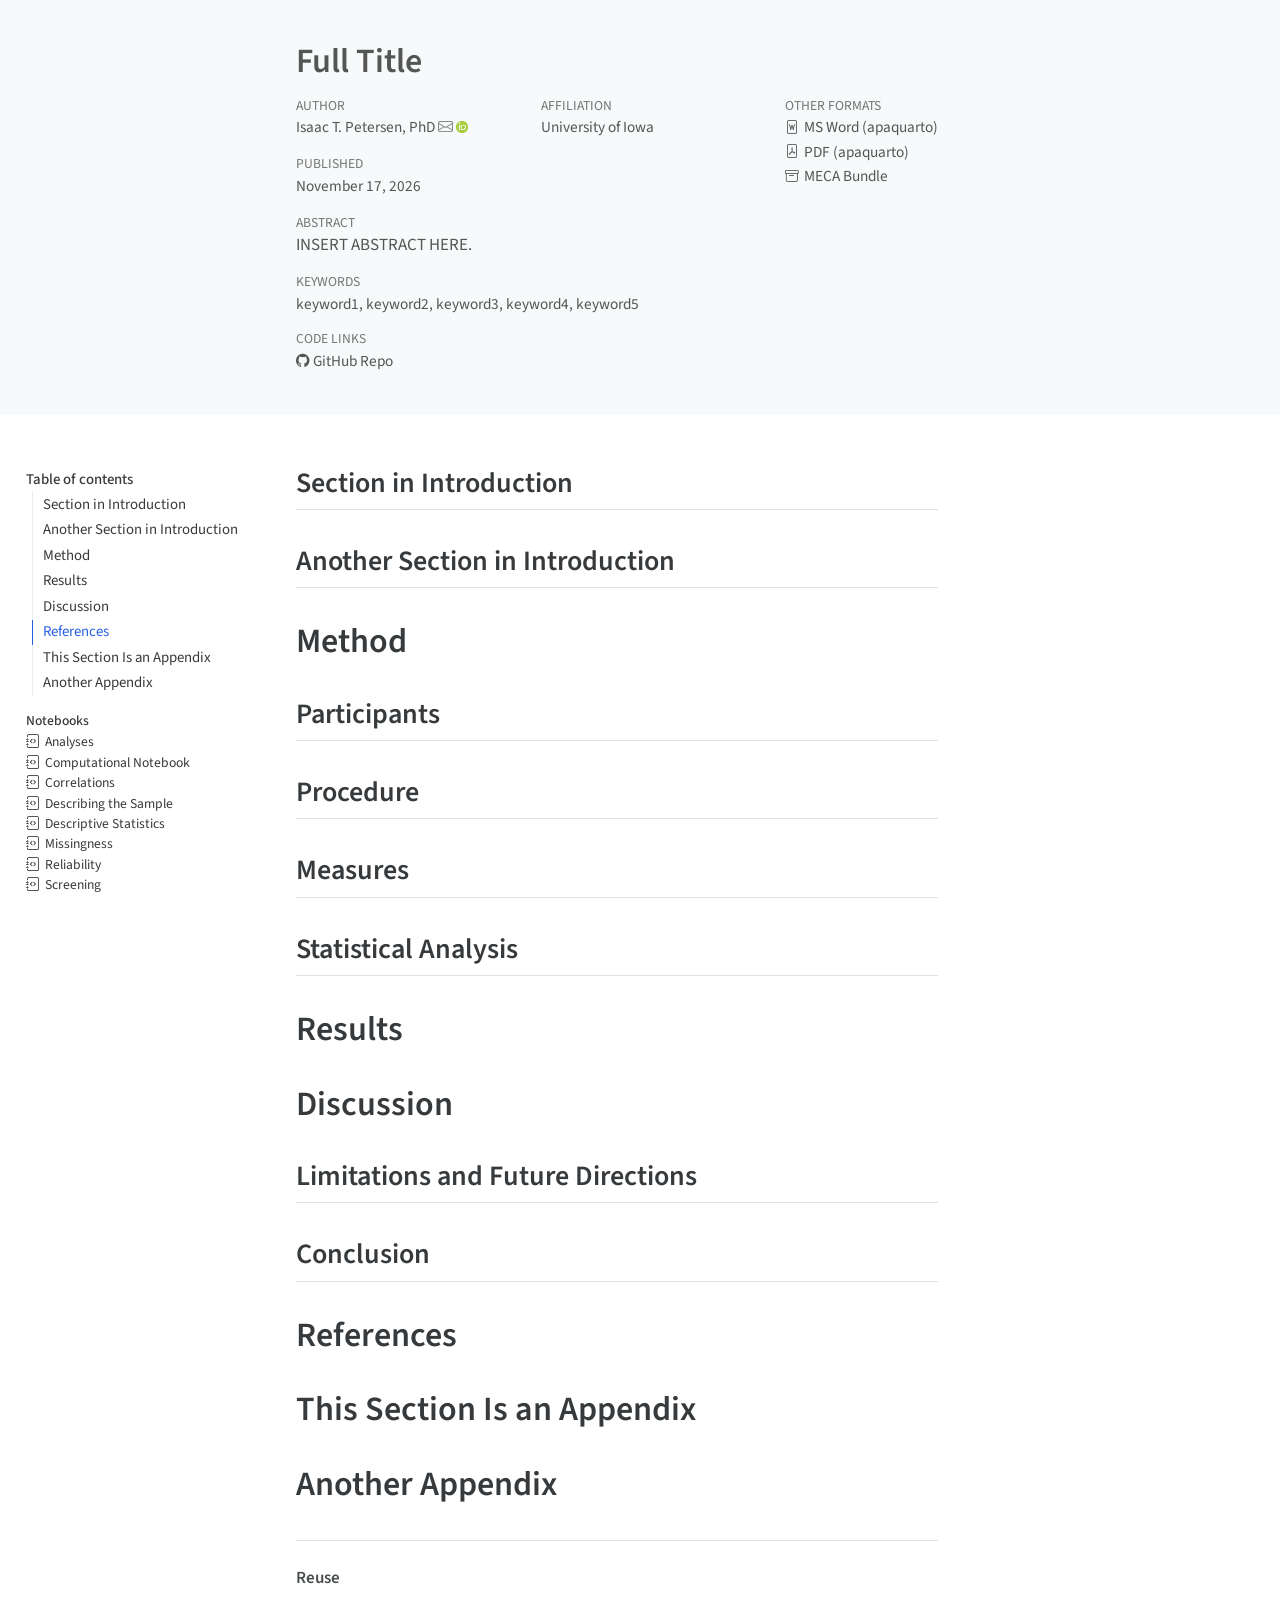
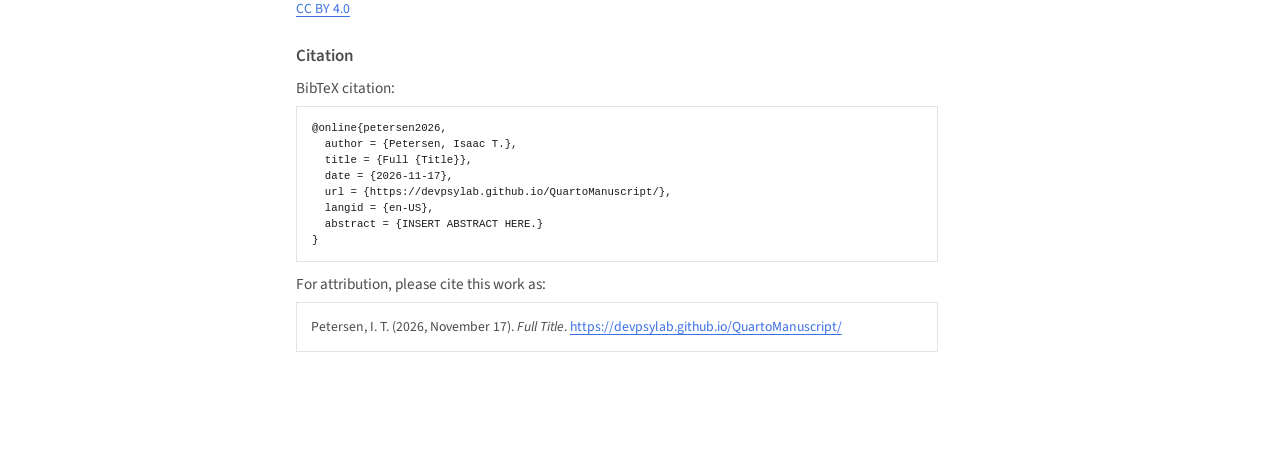
<file: index.html>
<!DOCTYPE html>
<html xmlns="http://www.w3.org/1999/xhtml" lang="en-US" xml:lang="en-US"><head>

<meta charset="utf-8">
<meta name="generator" content="quarto-1.11.9">

<meta name="viewport" content="width=device-width, initial-scale=1.0, user-scalable=yes">

<meta name="author" content="Isaac T. Petersen">
<meta name="dcterms.date" content="2026-11-17">
<meta name="keywords" content="keyword1, keyword2, keyword3, keyword4, keyword5">

<title>Full Title</title>
<style>
/* Default styles provided by pandoc.
** See https://pandoc.org/MANUAL.html#variables-for-html for config info.
*/
span.smallcaps{font-variant: small-caps;}
div.columns{display: flex; gap: 1.5em;}
div.column{flex: auto;}
@media screen {
div.columns{gap: min(4vw, 1.5em);}
div.column{overflow-x: auto;}
}
div.hanging-indent{margin-left: 1.5em; text-indent: -1.5em;}
ul.task-list{list-style: none;}
ul.task-list li input[type="checkbox"] {
  width: 0.8em;
  margin: 0 0.8em 0.2em -1em; /* quarto-specific, see https://github.com/quarto-dev/quarto-cli/issues/4556 */ 
  vertical-align: middle;
}
/* CSS for citations */
div.csl-bib-body { }
div.csl-entry {
  clear: both;
}
.hanging-indent div.csl-entry {
  margin-left:2em;
  text-indent:-2em;
}
div.csl-left-margin {
  min-width:2em;
  float:left;
}
div.csl-right-inline {
  margin-left:2em;
  padding-left:1em;
}
div.csl-indent {
  margin-left: 2em;
}</style>


<script src="site_libs/clipboard/clipboard.min.js"></script>
<script src="site_libs/quarto-html/quarto.js" type="module"></script>
<script src="site_libs/quarto-html/tabsets/tabsets.js" type="module"></script>
<script src="site_libs/quarto-html/scrollable-regions/scrollable-regions.js" type="module"></script>
<script src="site_libs/quarto-html/popper.min.js"></script>
<script src="site_libs/quarto-html/tippy.umd.min.js"></script>
<script src="site_libs/quarto-html/anchor.min.js"></script>
<link href="site_libs/quarto-html/tippy.css" rel="stylesheet">
<link href="site_libs/quarto-html/quarto-syntax-highlighting-7b1528b1cba7e9f63f59baa7408a6f56.css" rel="stylesheet" id="quarto-text-highlighting-styles">
<script src="site_libs/quarto-axe/axe.min.js"></script>
<script src="site_libs/quarto-axe/axe-check.js" type="module"></script>
<script id="quarto-axe-checker-options" type="text/plain">dHJ1ZQ==</script>
<script src="site_libs/bootstrap/bootstrap.min.js"></script>
<link href="site_libs/bootstrap/bootstrap-icons.css" rel="stylesheet">
<link href="site_libs/bootstrap/bootstrap-02f96e909cd5b052a74d48acc4bbff72.min.css" rel="stylesheet" append-hash="true" id="quarto-bootstrap" data-mode="light">
<script type="application/json" class="js-hypothesis-config">
{
  "theme": "classic",
  "openSidebar": false,
  "showHighlights": "whenSidebarOpen"
}
</script>
<script async="" src="https://hypothes.is/embed.js"></script>
<script>
  window.document.addEventListener("DOMContentLoaded", function (_event) {
    document.body.classList.add('hypothesis-enabled');
  });
</script>
<!-- Global site tag (gtag.js) - Google Analytics -->
<script async="" src="https://www.googletagmanager.com/gtag/js?id=G-XXXXXXXXXX"></script>
<script>
  window.dataLayer = window.dataLayer || [];
  function gtag(){dataLayer.push(arguments);}
  gtag('js', new Date());

  gtag('config', 'G-XXXXXXXXXX');
</script>


<meta name="citation_title" content="Full Title">
<meta name="citation_abstract" content="INSERT ABSTRACT HERE.">
<meta name="citation_keywords" content="keyword1,keyword2,keyword3,keyword4,keyword5">
<meta name="citation_author" content="Isaac T. Petersen">
<meta name="citation_publication_date" content="2026-11-17">
<meta name="citation_cover_date" content="2026-11-17">
<meta name="citation_year" content="2026">
<meta name="citation_online_date" content="2026-11-17">
<meta name="citation_fulltext_html_url" content="https://devpsylab.github.io/QuartoManuscript/">
<meta name="citation_language" content="en-US">
</head>

<body class="quarto-light"><a id="quarto-skip-link" class="visually-hidden-focusable" href="#quarto-document-content">Skip to main content</a>

<header id="title-block-header" class="quarto-title-block default toc-left page-columns page-full">
  <div class="quarto-title-banner page-columns page-full">
    <div class="quarto-title column-body">
      <h1 class="title">Full Title</h1>
          </div>

    
    <div class="quarto-title-meta-container">
      <div class="quarto-title-meta-column-start">
            <div class="quarto-title-meta-author">
          <div class="quarto-title-meta-heading">Author</div>
          <div class="quarto-title-meta-heading">Affiliation</div>
          
                <div class="quarto-title-meta-contents">
            <p class="author"><a href="https://psychology.uiowa.edu/people/isaac-petersen">Isaac T. Petersen, PhD</a> <a href="mailto:isaac-t-petersen@uiowa.edu" class="quarto-title-author-email"><i class="bi bi-envelope"></i></a> <a href="https://orcid.org/0000-0003-3072-6673" class="quarto-title-author-orcid" aria-label="ORCID profile for Isaac T. Petersen"> <img alt="" src="[data-uri]"></a></p>
          </div>
                <div class="quarto-title-meta-contents">
                    <p class="affiliation">
                        <a href="https://psychology.uiowa.edu">
                        University of Iowa
                        </a>
                      </p>
                  </div>
                    </div>
        
        <div class="quarto-title-meta">

                      
                <div>
            <div class="quarto-title-meta-heading">Published</div>
            <div class="quarto-title-meta-contents">
              <p class="date">November 17, 2026</p>
            </div>
          </div>
          
                
              </div>
      </div>
      <div class="quarto-title-meta-column-end quarto-other-formats-target">
      <div class="quarto-alternate-formats"><div class="quarto-title-meta-heading">Other Formats</div><div class="quarto-title-meta-contents"><p><a href="index.docx"><i class="bi bi-file-word"></i>MS Word (apaquarto)</a></p></div><div class="quarto-title-meta-contents"><p><a href="index.pdf"><i class="bi bi-file-pdf"></i>PDF (apaquarto)</a></p></div><div class="quarto-title-meta-contents"><p><a href="index-meca.zip" data-meca-link="true"><i class="bi bi-archive"></i>MECA Bundle</a></p></div></div></div>
    </div>

    <div>
      <div class="abstract">
        <div class="block-title">Abstract</div>
        INSERT ABSTRACT HERE.
      </div>
    </div>

    <div>
      <div class="keywords">
        <div class="block-title">Keywords</div>
        <p>keyword1, keyword2, keyword3, keyword4, keyword5</p>
      </div>
    </div>

    <div class="quarto-other-links-text-target">
    <div class="quarto-code-links"><div class="quarto-title-meta-heading">Code Links</div><div class="quarto-title-meta-contents"><span><a href="https://github.com/DevPsyLab/QuartoManuscript/" target="_blank"><i class="bi bi-github"></i>GitHub Repo</a></span></div></div></div>  </div>
</header><div id="quarto-content" class="page-columns page-rows-contents page-layout-article toc-left">
<div id="quarto-sidebar-toc-left" class="sidebar toc-left">
  <nav id="TOC" role="doc-toc" aria-labelledby="toc-title" class="toc-active">
    <h2 id="toc-title">Table of contents</h2>
   
  <ul>
  <li><a href="#section-in-introduction" id="toc-section-in-introduction" class="nav-link active" data-scroll-target="#section-in-introduction">Section in Introduction</a></li>
  <li><a href="#another-section-in-introduction" id="toc-another-section-in-introduction" class="nav-link" data-scroll-target="#another-section-in-introduction">Another Section in Introduction</a></li>
  <li><a href="#method" id="toc-method" class="nav-link" data-scroll-target="#method">Method</a>
  <ul class="collapse">
  <li><a href="#participants" id="toc-participants" class="nav-link" data-scroll-target="#participants">Participants</a></li>
  <li><a href="#procedure" id="toc-procedure" class="nav-link" data-scroll-target="#procedure">Procedure</a></li>
  <li><a href="#measures" id="toc-measures" class="nav-link" data-scroll-target="#measures">Measures</a></li>
  <li><a href="#statistical-analysis" id="toc-statistical-analysis" class="nav-link" data-scroll-target="#statistical-analysis">Statistical Analysis</a></li>
  </ul></li>
  <li><a href="#results" id="toc-results" class="nav-link" data-scroll-target="#results">Results</a></li>
  <li><a href="#discussion" id="toc-discussion" class="nav-link" data-scroll-target="#discussion">Discussion</a>
  <ul class="collapse">
  <li><a href="#limitations-and-future-directions" id="toc-limitations-and-future-directions" class="nav-link" data-scroll-target="#limitations-and-future-directions">Limitations and Future Directions</a></li>
  <li><a href="#conclusion" id="toc-conclusion" class="nav-link" data-scroll-target="#conclusion">Conclusion</a></li>
  </ul></li>
  <li><a href="#references" id="toc-references" class="nav-link" data-scroll-target="#references">References</a></li>
  <li><a href="#apx-a" id="toc-apx-a" class="nav-link" data-scroll-target="#apx-a">This Section Is an Appendix</a></li>
  <li><a href="#apx-b" id="toc-apx-b" class="nav-link" data-scroll-target="#apx-b">Another Appendix</a></li>
  </ul>
<div class="quarto-alternate-notebooks"><h2>Notebooks</h2><ul><li><a href="notebooks/analyses-preview.html"><i class="bi bi-journal-code"></i>Analyses</a></li><li><a href="notebooks/quartoNotebook-preview.html"><i class="bi bi-journal-code"></i>Computational Notebook</a></li><li><a href="notebooks/correlations-preview.html"><i class="bi bi-journal-code"></i>Correlations</a></li><li><a href="notebooks/describeSample-preview.html"><i class="bi bi-journal-code"></i>Describing the Sample</a></li><li><a href="notebooks/descriptiveStatistics-preview.html"><i class="bi bi-journal-code"></i>Descriptive Statistics</a></li><li><a href="notebooks/missingness-preview.html"><i class="bi bi-journal-code"></i>Missingness</a></li><li><a href="notebooks/reliability-preview.html"><i class="bi bi-journal-code"></i>Reliability</a></li><li><a href="notebooks/screening-preview.html"><i class="bi bi-journal-code"></i>Screening</a></li></ul></div></nav>
</div>
<div id="quarto-margin-sidebar" class="sidebar margin-sidebar zindex-bottom">
</div>
<main class="content quarto-banner-title-block" id="quarto-document-content" tabindex="-1">



  


<!-- The introduction should not have a level-1 heading such as Introduction. -->
<!-- UNCOMMENT OUT THE LINE BELOW TO SHOW THE 'IN PROGRESS' NOTE -->
<!-- ***NOTE: this manuscript is in progress of being drafted—it is incomplete.*** -->
<section id="section-in-introduction" class="level2">
<h2 class="anchored" data-anchor-id="section-in-introduction">Section in Introduction</h2>
</section>
<section id="another-section-in-introduction" class="level2">
<h2 class="anchored" data-anchor-id="another-section-in-introduction">Another Section in Introduction</h2>
</section>
<section id="method" class="level1">
<h1>Method</h1>
<section id="participants" class="level2">
<h2 class="anchored" data-anchor-id="participants">Participants</h2>
</section>
<section id="procedure" class="level2">
<h2 class="anchored" data-anchor-id="procedure">Procedure</h2>
</section>
<section id="measures" class="level2">
<h2 class="anchored" data-anchor-id="measures">Measures</h2>
</section>
<section id="statistical-analysis" class="level2">
<h2 class="anchored" data-anchor-id="statistical-analysis">Statistical Analysis</h2>
</section>
</section>
<section id="results" class="level1">
<h1>Results</h1>
</section>
<section id="discussion" class="level1">
<h1>Discussion</h1>
<section id="limitations-and-future-directions" class="level2">
<h2 class="anchored" data-anchor-id="limitations-and-future-directions">Limitations and Future Directions</h2>
</section>
<section id="conclusion" class="level2">
<h2 class="anchored" data-anchor-id="conclusion">Conclusion</h2>
</section>
</section>
<section id="references" class="level1">
<h1>References</h1>
<!-- References will auto-populate in the refs div below -->
<div id="refs" role="list">

</div>
</section>
<section id="apx-a" class="level1">
<h1>This Section Is an Appendix</h1>
</section>
<section id="apx-b" class="level1">
<h1>Another Appendix</h1>
</section>

<div id="quarto-appendix" class="default"><section class="quarto-appendix-contents" id="quarto-reuse"><h2 class="anchored quarto-appendix-heading">Reuse</h2><div class="quarto-appendix-contents"><div><a rel="license" href="https://creativecommons.org/licenses/by/4.0/deed.en_us">CC BY 4.0</a></div></div></section><section class="quarto-appendix-contents" id="quarto-citation"><h2 class="anchored quarto-appendix-heading">Citation</h2><div><div class="quarto-appendix-secondary-label">BibTeX citation:</div><div class="code-copy-outer-scaffold"><pre class="sourceCode quarto-appendix-bibtex code-with-copy"><code class="sourceCode bibtex">@online{petersen2026,
  author = {Petersen, Isaac T.},
  title = {Full {Title}},
  date = {2026-11-17},
  url = {https://devpsylab.github.io/QuartoManuscript/},
  langid = {en-US},
  abstract = {INSERT ABSTRACT HERE.}
}
</code></pre><button title="Copy to Clipboard" class="code-copy-button"><i class="bi"></i></button></div><div class="quarto-appendix-secondary-label">For attribution, please cite this work as:</div><div id="ref-petersen2026" class="csl-entry quarto-appendix-citeas" role="listitem">
Petersen, I. T. (2026, November 17). <em>Full Title</em>. <a href="https://devpsylab.github.io/QuartoManuscript/">https://devpsylab.github.io/QuartoManuscript/</a>
</div></div></section></div></main>
<!-- /main column -->
<script id="quarto-html-after-body" type="application/javascript">
  window.document.addEventListener("DOMContentLoaded", function (event) {
    const icon = "";
    const anchorJS = new window.AnchorJS();
    anchorJS.options = {
      placement: 'right',
      icon: icon
    };
    anchorJS.add('.anchored');
    const isCodeAnnotation = (el) => {
      for (const clz of el.classList) {
        if (clz.startsWith('code-annotation-')) {                     
          return true;
        }
      }
      return false;
    }
    const onCopySuccess = function(e) {
      // button target
      const button = e.trigger;
      // don't keep focus
      button.blur();
      // flash "checked"
      button.classList.add('code-copy-button-checked');
      var currentTitle = button.getAttribute("title");
      button.setAttribute("title", "Copied!");
      let tooltip;
      if (window.bootstrap) {
        button.setAttribute("data-bs-toggle", "tooltip");
        button.setAttribute("data-bs-placement", "left");
        button.setAttribute("data-bs-title", "Copied!");
        tooltip = new bootstrap.Tooltip(button, 
          { trigger: "manual", 
            customClass: "code-copy-button-tooltip",
            offset: [0, -8]});
        tooltip.show();    
      }
      setTimeout(function() {
        if (tooltip) {
          tooltip.hide();
          button.removeAttribute("data-bs-title");
          button.removeAttribute("data-bs-toggle");
          button.removeAttribute("data-bs-placement");
        }
        button.setAttribute("title", currentTitle);
        button.classList.remove('code-copy-button-checked');
      }, 1000);
      // clear code selection
      e.clearSelection();
    }
    const getTextToCopy = function(trigger) {
      const outerScaffold = trigger.parentElement.cloneNode(true);
      const codeEl = outerScaffold.querySelector('code');
      for (const childEl of codeEl.children) {
        if (isCodeAnnotation(childEl)) {
          childEl.remove();
        }
      }
      return codeEl.innerText;
    }
    const clipboard = new window.ClipboardJS('.code-copy-button:not([data-in-quarto-modal])', {
      text: getTextToCopy
    });
    clipboard.on('success', onCopySuccess);
    if (window.document.getElementById('quarto-embedded-source-code-modal')) {
      const clipboardModal = new window.ClipboardJS('.code-copy-button[data-in-quarto-modal]', {
        text: getTextToCopy,
        container: window.document.getElementById('quarto-embedded-source-code-modal')
      });
      clipboardModal.on('success', onCopySuccess);
    }
      var localhostRegex = new RegExp(/^(?:http|https):\/\/localhost\:?[0-9]*\//);
      var mailtoRegex = new RegExp(/^mailto:/);
        var filterRegex = new RegExp('/' + window.location.host + '/');
      const newWindowLabel = "(opens in a new tab)";
      const newWindowNoteId = "quarto-ext-newwindow-label";
      // Links reference one hidden label through aria-describedby, so the
      // announcement never changes their accessible name.
      var describeNewWindow = (link) => {
        if (!window.document.getElementById(newWindowNoteId)) {
          var newWindowNote = window.document.createElement("span");
          newWindowNote.id = newWindowNoteId;
          newWindowNote.hidden = true;
          newWindowNote.textContent = newWindowLabel;
          window.document.body.appendChild(newWindowNote);
        }
        var describedBy = (link.getAttribute("aria-describedby") || "").split(/\s+/).filter(Boolean);
        if (!describedBy.includes(newWindowNoteId)) {
          describedBy.push(newWindowNoteId);
          link.setAttribute("aria-describedby", describedBy.join(" "));
        }
      }
      var isInternal = (href) => {
          return filterRegex.test(href) || localhostRegex.test(href) || mailtoRegex.test(href);
      }
      // Inspect non-navigation links and adorn them if external
      window.quartoDecorateExternalLinks = function (root) {
     var links = (root || window.document).querySelectorAll('a[href]:not(.nav-link):not(.navbar-brand):not(.toc-action):not(.sidebar-link):not(.sidebar-item-toggle):not(.pagination-link):not(.no-external):not([aria-hidden]):not(.dropdown-item):not(.quarto-navigation-tool):not(.about-link)');
      for (var i=0; i<links.length; i++) {
        const link = links[i];
        if (!isInternal(link.href)) {
          // undo the damage that might have been done by quarto-nav.js in the case of
          // links that we want to consider external
          if (link.dataset.originalHref !== undefined) {
            link.href = link.dataset.originalHref;
          }
            // target, if specified
            link.setAttribute("target", "_blank");
            if (link.getAttribute("rel") === null) {
              link.setAttribute("rel", "noopener");
            }
            describeNewWindow(link);
          if (!link.classList.contains('no-external-icon')) {
          }
        }
      }
      };
      window.quartoDecorateExternalLinks(window.document);
    // Esc closes the popup (WCAG 1.4.13) and focus leaving both trigger and
    // popup closes it (WCAG 2.4.11); tippy handles neither for interactive popups.
    const hideOnEscAndFocusOut = {
      name: 'hideOnEscAndFocusOut',
      defaultValue: true,
      fn(instance) {
        const dismiss = () => {
          // A show scheduled by the trigger delay would otherwise reopen it
          instance.clearDelayTimeouts();
          instance.hide();
        };
        const onKeyDown = (event) => {
          if (event.key !== 'Escape') {
            return;
          }
          // Keep Esc from also reaching page handlers (e.g. reveal.js overview),
          // except an open reveal.js slide menu, which Esc should close too.
          // The menu handles keys only when its keyboard option is on.
          const menuHandlesEsc = window.Reveal?.getPlugin?.('menu')?.isOpen() &&
            window.Reveal.getConfig().menu?.keyboard !== false;
          if (!menuHandlesEsc) {
            event.stopPropagation();
          }
          if (instance.popper.contains(window.document.activeElement)) {
            // Disabled while refocusing so the focus trigger does not reopen it
            instance.disable();
            instance.reference.focus();
            instance.enable();
          }
          dismiss();
        };
        const onFocusOut = (event) => {
          const target = event.relatedTarget;
          if (target && !instance.reference.contains(target) &&
              !instance.popper.contains(target)) {
            dismiss();
          }
        };
        // On the trigger too: a click trigger (code-annotations: select) has no
        // blur handling. Attached for the instance's lifetime so leaving the
        // trigger also cancels a show still pending on the trigger delay.
        instance.reference.addEventListener('focusout', onFocusOut);
        return {
          onShow() {
            window.document.addEventListener('keydown', onKeyDown, true);
            instance.popper.addEventListener('focusout', onFocusOut);
          },
          onHide() {
            window.document.removeEventListener('keydown', onKeyDown, true);
            instance.popper.removeEventListener('focusout', onFocusOut);
          },
          onDestroy() {
            instance.reference.removeEventListener('focusout', onFocusOut);
          },
        };
      },
    };
    function tippyHover(el, contentFn, onTriggerFn, onUntriggerFn) {
      const config = {
        allowHTML: true,
        maxWidth: 500,
        delay: 100,
        arrow: false,
        appendTo: function(el) {
            return el.parentElement;
        },
        interactive: true,
        interactiveBorder: 10,
        theme: 'quarto',
        placement: 'bottom-start',
        plugins: [hideOnEscAndFocusOut],
      };
      if (contentFn) {
        config.content = contentFn;
      }
      if (onTriggerFn) {
        config.onTrigger = onTriggerFn;
      }
      if (onUntriggerFn) {
        config.onUntrigger = onUntriggerFn;
      }
      window.tippy(el, config); 
    }
    const noterefs = window.document.querySelectorAll('a[role="doc-noteref"]');
    for (var i=0; i<noterefs.length; i++) {
      const ref = noterefs[i];
      tippyHover(ref, function() {
        // use id or data attribute instead here
        let href = ref.getAttribute('data-footnote-href') || ref.getAttribute('href');
        try { href = new URL(href).hash; } catch {}
        const id = href.replace(/^#\/?/, "");
        const note = window.document.getElementById(id);
        if (note) {
          return note.innerHTML;
        } else {
          return "";
        }
      });
    }
    const xrefs = window.document.querySelectorAll('a.quarto-xref');
    const processXRef = (id, note) => {
      // Strip column container classes
      const stripColumnClz = (el) => {
        el.classList.remove("page-full", "page-columns");
        if (el.children) {
          for (const child of el.children) {
            stripColumnClz(child);
          }
        }
      }
      stripColumnClz(note)
      if (id === null || id.startsWith('sec-')) {
        // Special case sections, only their first couple elements
        const container = document.createElement("div");
        if (note.children && note.children.length > 2) {
          container.appendChild(note.children[0].cloneNode(true));
          for (let i = 1; i < note.children.length; i++) {
            const child = note.children[i];
            if (child.tagName === "P" && child.innerText === "") {
              continue;
            } else {
              container.appendChild(child.cloneNode(true));
              break;
            }
          }
          if (window.Quarto?.typesetMath) {
            window.Quarto.typesetMath(container);
          }
          return container.innerHTML
        } else {
          if (window.Quarto?.typesetMath) {
            window.Quarto.typesetMath(note);
          }
          return note.innerHTML;
        }
      } else {
        // Remove any anchor links if they are present
        const anchorLink = note.querySelector('a.anchorjs-link');
        if (anchorLink) {
          anchorLink.remove();
        }
        if (window.Quarto?.typesetMath) {
          window.Quarto.typesetMath(note);
        }
        if (note.classList.contains("callout")) {
          return note.outerHTML;
        } else {
          return note.innerHTML;
        }
      }
    }
    for (var i=0; i<xrefs.length; i++) {
      const xref = xrefs[i];
      tippyHover(xref, undefined, function(instance) {
        instance.disable();
        let url = xref.getAttribute('href');
        let hash = undefined; 
        if (url.startsWith('#')) {
          hash = url;
        } else {
          try { hash = new URL(url).hash; } catch {}
        }
        if (hash) {
          const id = hash.replace(/^#\/?/, "");
          const note = window.document.getElementById(id);
          if (note !== null) {
            try {
              const html = processXRef(id, note.cloneNode(true));
              instance.setContent(html);
            } finally {
              instance.enable();
              instance.show();
            }
          } else {
            // See if we can fetch this
            fetch(url.split('#')[0])
            .then(res => res.text())
            .then(html => {
              const parser = new DOMParser();
              const htmlDoc = parser.parseFromString(html, "text/html");
              const note = htmlDoc.getElementById(id);
              if (note !== null) {
                const html = processXRef(id, note);
                instance.setContent(html);
              } 
            }).finally(() => {
              instance.enable();
              instance.show();
            });
          }
        } else {
          // See if we can fetch a full url (with no hash to target)
          // This is a special case and we should probably do some content thinning / targeting
          fetch(url)
          .then(res => res.text())
          .then(html => {
            const parser = new DOMParser();
            const htmlDoc = parser.parseFromString(html, "text/html");
            const note = htmlDoc.querySelector('main.content');
            if (note !== null) {
              // This should only happen for chapter cross references
              // (since there is no id in the URL)
              // remove the first header
              if (note.children.length > 0 && note.children[0].tagName === "HEADER") {
                note.children[0].remove();
              }
              const html = processXRef(null, note);
              instance.setContent(html);
            } 
          }).finally(() => {
            instance.enable();
            instance.show();
          });
        }
      }, function(instance) {
      });
    }
        let selectedAnnoteEl;
        const selectorForAnnotation = ( cell, annotation) => {
          let cellAttr = 'data-code-cell="' + cell + '"';
          let lineAttr = 'data-code-annotation="' +  annotation + '"';
          const selector = 'span[' + cellAttr + '][' + lineAttr + ']';
          return selector;
        }
        const selectCodeLines = (annoteEl) => {
          const doc = window.document;
          const targetCell = annoteEl.getAttribute("data-target-cell");
          const targetAnnotation = annoteEl.getAttribute("data-target-annotation");
          const annoteSpan = window.document.querySelector(selectorForAnnotation(targetCell, targetAnnotation));
          const lines = annoteSpan.getAttribute("data-code-lines").split(",");
          const lineIds = lines.map((line) => {
            return targetCell + "-" + line;
          })
          // Each band is positioned against its own containing block, which is
          // not the offsetParent of the lines, so place it from client rects.
          const placeBand = (band, firstEl, lastEl, codeBlock) => {
            const container = band.offsetParent;
            if (container === null) {
              return;
            }
            const containerRect = container.getBoundingClientRect();
            // Reveal.js scales slides with a transform, so convert client
            // pixels back to the CSS pixels of the container.
            const scale = containerRect.height / container.offsetHeight || 1;
            const firstRect = firstEl.getBoundingClientRect();
            const lastRect = lastEl.getBoundingClientRect();
            const top = (firstRect.top - containerRect.top) / scale - container.clientTop + container.scrollTop;
            const height = (lastRect.bottom - firstRect.top) / scale;
            band.style.top = top - 2 + "px";
            band.style.height = height + 4 + "px";
            if (codeBlock) {
              // Without the copy button wrapper, the containing block is wider
              // than the code block, so span the code block explicitly.
              const blockRect = codeBlock.getBoundingClientRect();
              band.style.left = (blockRect.left - containerRect.left) / scale - container.clientLeft + container.scrollLeft + "px";
              band.style.width = blockRect.width / scale + "px";
            }
          };
          if (lineIds.length > 0) {
            const el = window.document.getElementById(lineIds[0]);
            const lastEl = window.document.getElementById(lineIds[lineIds.length - 1]);
            const parent = el.parentElement.parentElement;
            // cook up a div (if necessary) and position it
            let div = window.document.getElementById("code-annotation-line-highlight");
            if (div === null) {
              div = window.document.createElement("div");
              div.setAttribute("id", "code-annotation-line-highlight");
              div.style.position = 'absolute';
              parent.appendChild(div);
            }
            placeBand(div, el, lastEl, parent.closest("div.sourceCode") || parent);
            let gutterDiv = window.document.getElementById("code-annotation-line-highlight-gutter");
            if (gutterDiv === null) {
              gutterDiv = window.document.createElement("div");
              gutterDiv.setAttribute("id", "code-annotation-line-highlight-gutter");
              gutterDiv.style.position = 'absolute';
              const codeCell = window.document.getElementById(targetCell);
              const gutter = codeCell.querySelector('.code-annotation-gutter');
              gutter.appendChild(gutterDiv);
            }
            placeBand(gutterDiv, el, lastEl);
            selectedAnnoteEl = annoteEl;
          }
        };
        const unselectCodeLines = () => {
          const elementsIds = ["code-annotation-line-highlight", "code-annotation-line-highlight-gutter"];
          elementsIds.forEach((elId) => {
            const div = window.document.getElementById(elId);
            if (div) {
              div.remove();
            }
          });
          selectedAnnoteEl = undefined;
        };
          // Handle positioning of the toggle
      window.addEventListener(
        "resize",
        throttle(() => {
          elRect = undefined;
          if (selectedAnnoteEl) {
            selectCodeLines(selectedAnnoteEl);
          }
        }, 10)
      );
      function throttle(fn, ms) {
      let throttle = false;
      let timer;
        return (...args) => {
          if(!throttle) { // first call gets through
              fn.apply(this, args);
              throttle = true;
          } else { // all the others get throttled
              if(timer) clearTimeout(timer); // cancel #2
              timer = setTimeout(() => {
                fn.apply(this, args);
                timer = throttle = false;
              }, ms);
          }
        };
      }
        // Attach click handler to the DT
        const annoteDls = window.document.querySelectorAll('dt[data-target-cell]');
        for (const annoteDlNode of annoteDls) {
          annoteDlNode.addEventListener('click', (event) => {
            const clickedEl = event.target;
            if (clickedEl !== selectedAnnoteEl) {
              unselectCodeLines();
              const activeEl = window.document.querySelector('dt[data-target-cell].code-annotation-active');
              if (activeEl) {
                activeEl.classList.remove('code-annotation-active');
              }
              selectCodeLines(clickedEl);
              clickedEl.classList.add('code-annotation-active');
            } else {
              // Unselect the line
              unselectCodeLines();
              clickedEl.classList.remove('code-annotation-active');
            }
          });
        }
    const findCites = (el) => {
      const parentEl = el.parentElement;
      if (parentEl) {
        const cites = parentEl.dataset.cites;
        if (cites) {
          return {
            el,
            cites: cites.split(' ')
          };
        } else {
          return findCites(el.parentElement)
        }
      } else {
        return undefined;
      }
    };
    var bibliorefs = window.document.querySelectorAll('a[role="doc-biblioref"]');
    for (var i=0; i<bibliorefs.length; i++) {
      const ref = bibliorefs[i];
      const citeInfo = findCites(ref);
      if (citeInfo) {
        tippyHover(citeInfo.el, function() {
          var popup = window.document.createElement('div');
          citeInfo.cites.forEach(function(cite) {
            var citeDiv = window.document.createElement('div');
            citeDiv.classList.add('hanging-indent');
            citeDiv.classList.add('csl-entry');
            var biblioDiv = window.document.getElementById('ref-' + cite);
            if (biblioDiv) {
              citeDiv.innerHTML = biblioDiv.innerHTML;
            }
            popup.appendChild(citeDiv);
          });
          return popup.innerHTML;
        });
      }
    }
  });
  </script>
  <script type="application/javascript">
  window.quartoScrollableRegionsLabels = {"code":"Scrollable code","output":"Scrollable output"};
  </script>
</div> <!-- /content -->




</body></html>
</file>
<file: site_libs/quarto-html/tippy.css>
.tippy-box[data-animation=fade][data-state=hidden]{opacity:0}[data-tippy-root]{max-width:calc(100vw - 10px)}.tippy-box{position:relative;background-color:#333;color:#fff;border-radius:4px;font-size:14px;line-height:1.4;white-space:normal;outline:0;transition-property:transform,visibility,opacity}.tippy-box[data-placement^=top]>.tippy-arrow{bottom:0}.tippy-box[data-placement^=top]>.tippy-arrow:before{bottom:-7px;left:0;border-width:8px 8px 0;border-top-color:initial;transform-origin:center top}.tippy-box[data-placement^=bottom]>.tippy-arrow{top:0}.tippy-box[data-placement^=bottom]>.tippy-arrow:before{top:-7px;left:0;border-width:0 8px 8px;border-bottom-color:initial;transform-origin:center bottom}.tippy-box[data-placement^=left]>.tippy-arrow{right:0}.tippy-box[data-placement^=left]>.tippy-arrow:before{border-width:8px 0 8px 8px;border-left-color:initial;right:-7px;transform-origin:center left}.tippy-box[data-placement^=right]>.tippy-arrow{left:0}.tippy-box[data-placement^=right]>.tippy-arrow:before{left:-7px;border-width:8px 8px 8px 0;border-right-color:initial;transform-origin:center right}.tippy-box[data-inertia][data-state=visible]{transition-timing-function:cubic-bezier(.54,1.5,.38,1.11)}.tippy-arrow{width:16px;height:16px;color:#333}.tippy-arrow:before{content:"";position:absolute;border-color:transparent;border-style:solid}.tippy-content{position:relative;padding:5px 9px;z-index:1}
</file>
<file: site_libs/quarto-html/quarto-syntax-highlighting-7b1528b1cba7e9f63f59baa7408a6f56.css>
/* quarto syntax highlight colors */
:root {
  --quarto-hl-ot-color: #d91e18;
  --quarto-hl-at-color: #a55a00;
  --quarto-hl-ss-color: #008000;
  --quarto-hl-an-color: #696969;
  --quarto-hl-fu-color: #06287e;
  --quarto-hl-st-color: #008000;
  --quarto-hl-cf-color: #d91e18;
  --quarto-hl-op-color: #00769e;
  --quarto-hl-er-color: #7928a1;
  --quarto-hl-bn-color: #7928a1;
  --quarto-hl-al-color: #7928a1;
  --quarto-hl-va-color: #a55a00;
  --quarto-hl-bu-color: inherit;
  --quarto-hl-ex-color: inherit;
  --quarto-hl-pp-color: #7928a1;
  --quarto-hl-in-color: #696969;
  --quarto-hl-vs-color: #008000;
  --quarto-hl-wa-color: #696969;
  --quarto-hl-do-color: #696969;
  --quarto-hl-im-color: inherit;
  --quarto-hl-ch-color: #008000;
  --quarto-hl-dt-color: #7928a1;
  --quarto-hl-fl-color: #a55a00;
  --quarto-hl-co-color: #696969;
  --quarto-hl-cv-color: #696969;
  --quarto-hl-cn-color: #d91e18;
  --quarto-hl-sc-color: #00769e;
  --quarto-hl-dv-color: #7928a1;
  --quarto-hl-kw-color: #d91e18;
}

/* other quarto variables */
:root {
  --quarto-font-monospace: SFMono-Regular, Menlo, Monaco, Consolas, "Liberation Mono", "Courier New", monospace;
}

/* syntax highlight based on Pandoc's rules */
pre > code.sourceCode > span {
  color: #545454;
}

code.sourceCode > span {
  color: #545454;
}

div.sourceCode,
div.sourceCode pre.sourceCode {
  color: #545454;
}

/* Normal */
code span {
  color: #545454;
}

/* Alert */
code span.al {
  color: #7928a1;
  font-style: inherit;
}

/* Annotation */
code span.an {
  color: #696969;
  font-style: inherit;
}

/* Attribute */
code span.at {
  color: #a55a00;
  font-style: inherit;
}

/* BaseN */
code span.bn {
  color: #7928a1;
  font-style: inherit;
}

/* BuiltIn */
code span.bu {
  font-style: inherit;
}

/* ControlFlow */
code span.cf {
  color: #d91e18;
  font-style: inherit;
}

/* Char */
code span.ch {
  color: #008000;
  font-style: inherit;
}

/* Constant */
code span.cn {
  color: #d91e18;
  font-style: inherit;
}

/* Comment */
code span.co {
  color: #696969;
  font-style: inherit;
}

/* CommentVar */
code span.cv {
  color: #696969;
  font-style: italic;
}

/* Documentation */
code span.do {
  color: #696969;
  font-style: italic;
}

/* DataType */
code span.dt {
  color: #7928a1;
  font-style: inherit;
}

/* DecVal */
code span.dv {
  color: #7928a1;
  font-style: inherit;
}

/* Error */
code span.er {
  color: #7928a1;
  font-style: inherit;
}

/* Extension */
code span.ex {
  font-style: inherit;
}

/* Float */
code span.fl {
  color: #a55a00;
  font-style: inherit;
}

/* Function */
code span.fu {
  color: #06287e;
  font-style: inherit;
}

/* Import */
code span.im {
  font-style: inherit;
}

/* Information */
code span.in {
  color: #696969;
  font-style: inherit;
}

/* Keyword */
code span.kw {
  color: #d91e18;
  font-style: inherit;
}

/* Operator */
code span.op {
  color: #00769e;
  font-style: inherit;
}

/* Other */
code span.ot {
  color: #d91e18;
  font-style: inherit;
}

/* Preprocessor */
code span.pp {
  color: #7928a1;
  font-style: inherit;
}

/* SpecialChar */
code span.sc {
  color: #00769e;
  font-style: inherit;
}

/* SpecialString */
code span.ss {
  color: #008000;
  font-style: inherit;
}

/* String */
code span.st {
  color: #008000;
  font-style: inherit;
}

/* Variable */
code span.va {
  color: #a55a00;
  font-style: inherit;
}

/* VerbatimString */
code span.vs {
  color: #008000;
  font-style: inherit;
}

/* Warning */
code span.wa {
  color: #696969;
  font-style: italic;
}

.prevent-inlining {
  content: "</";
}

/*# sourceMappingURL=294b23aea3286da96f76f9e9c0ed8985.css.map */
</file>
